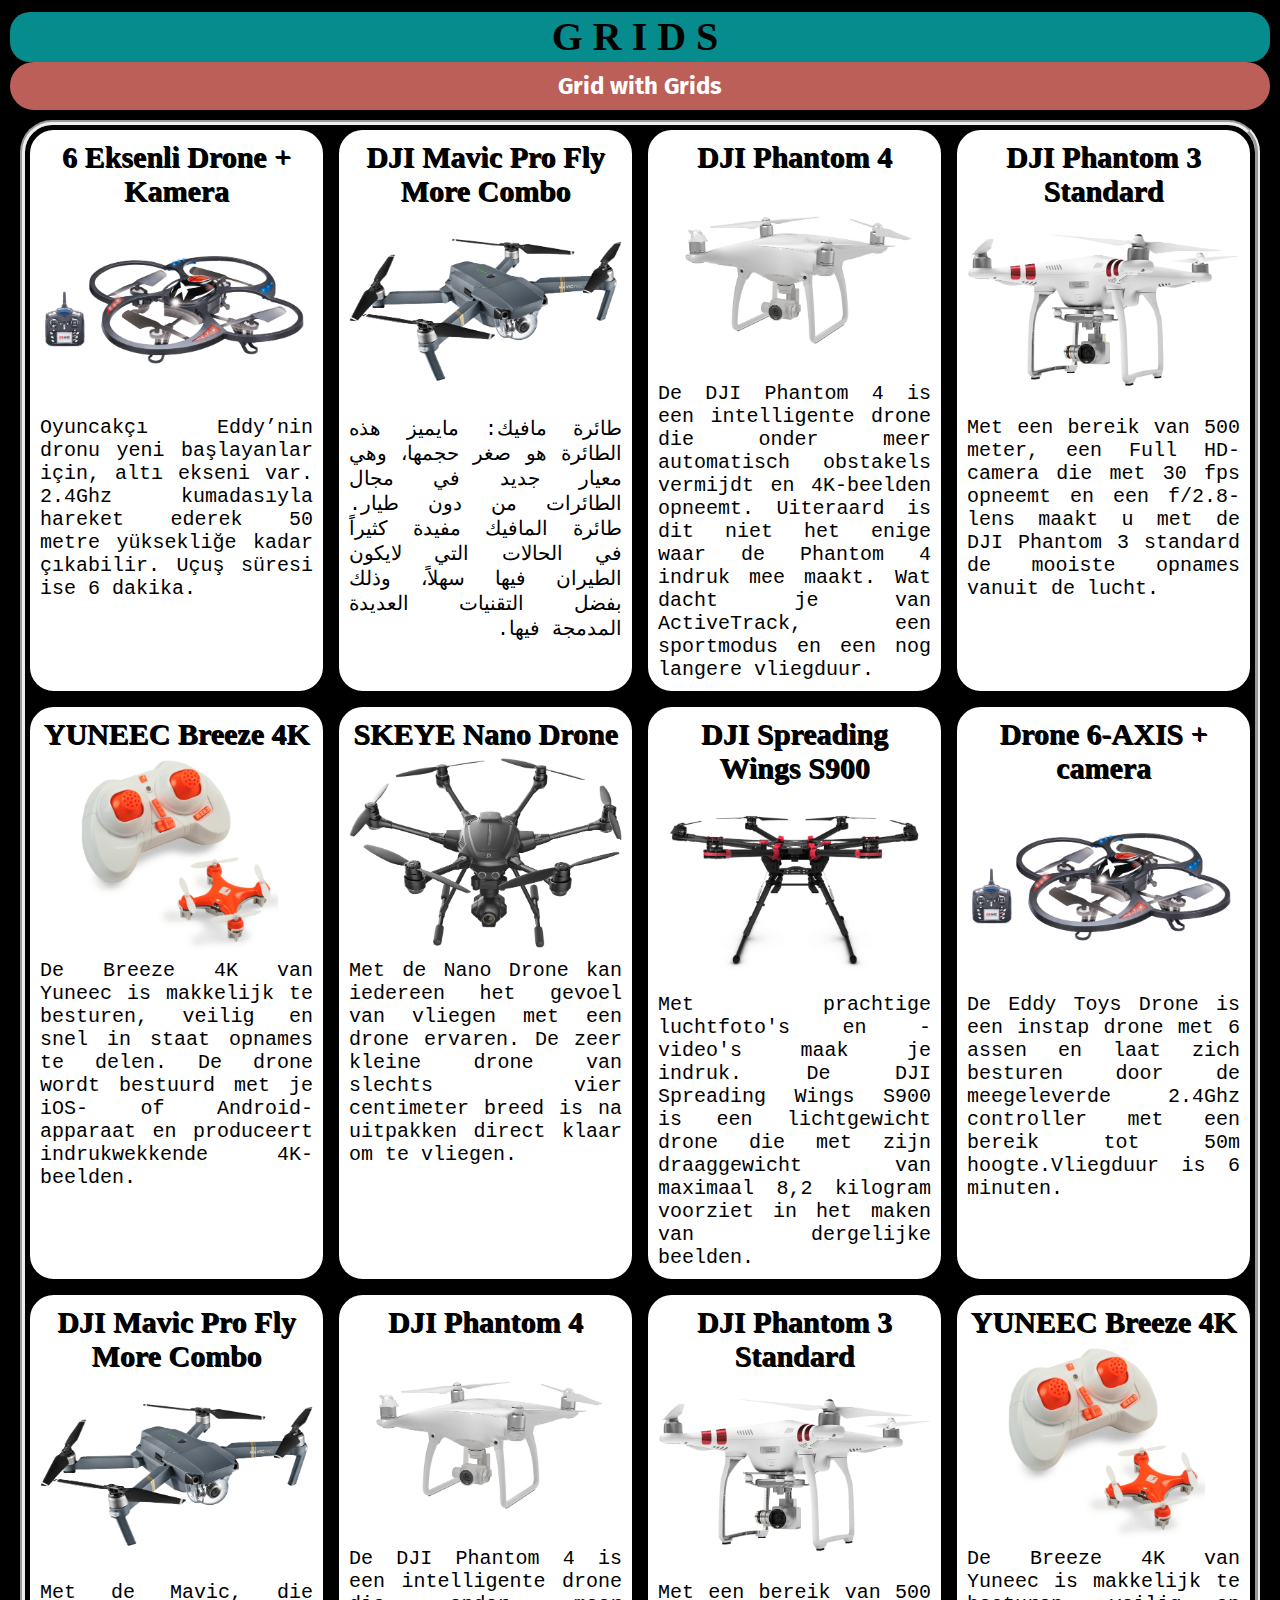
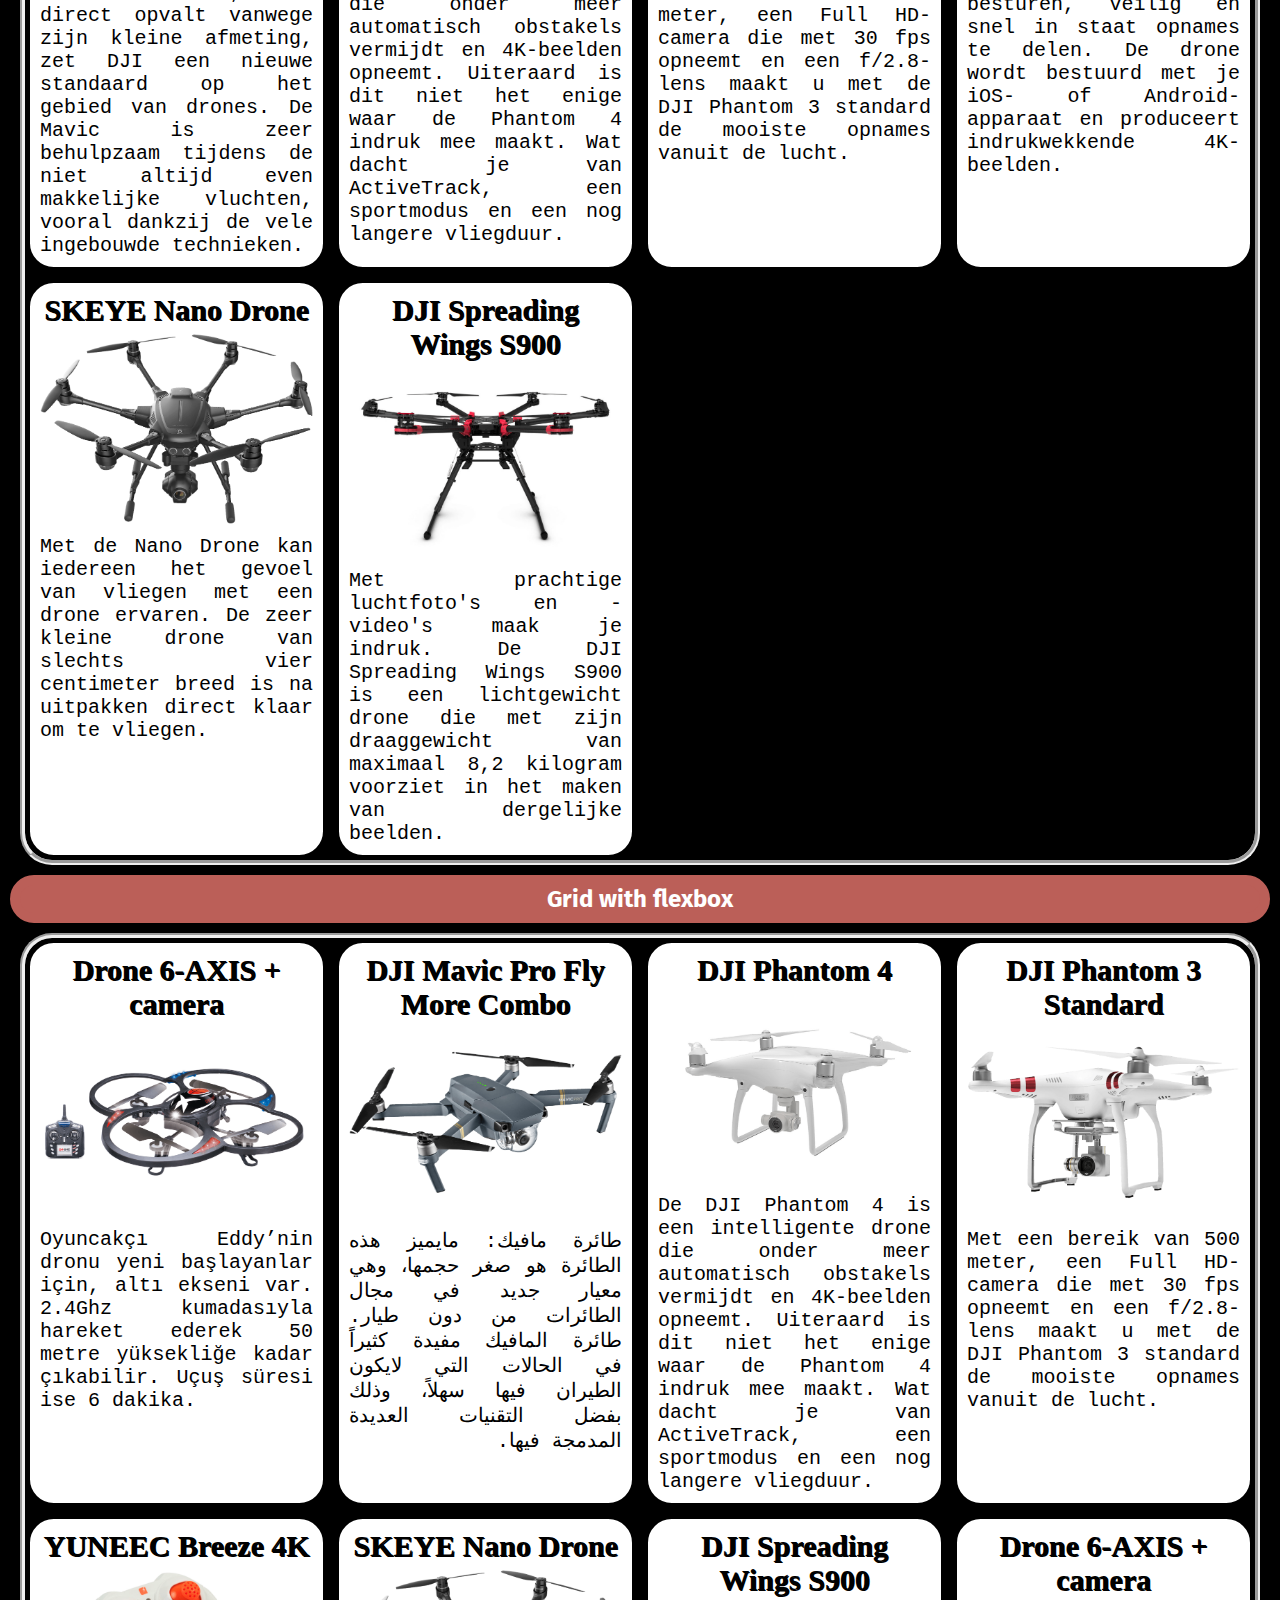
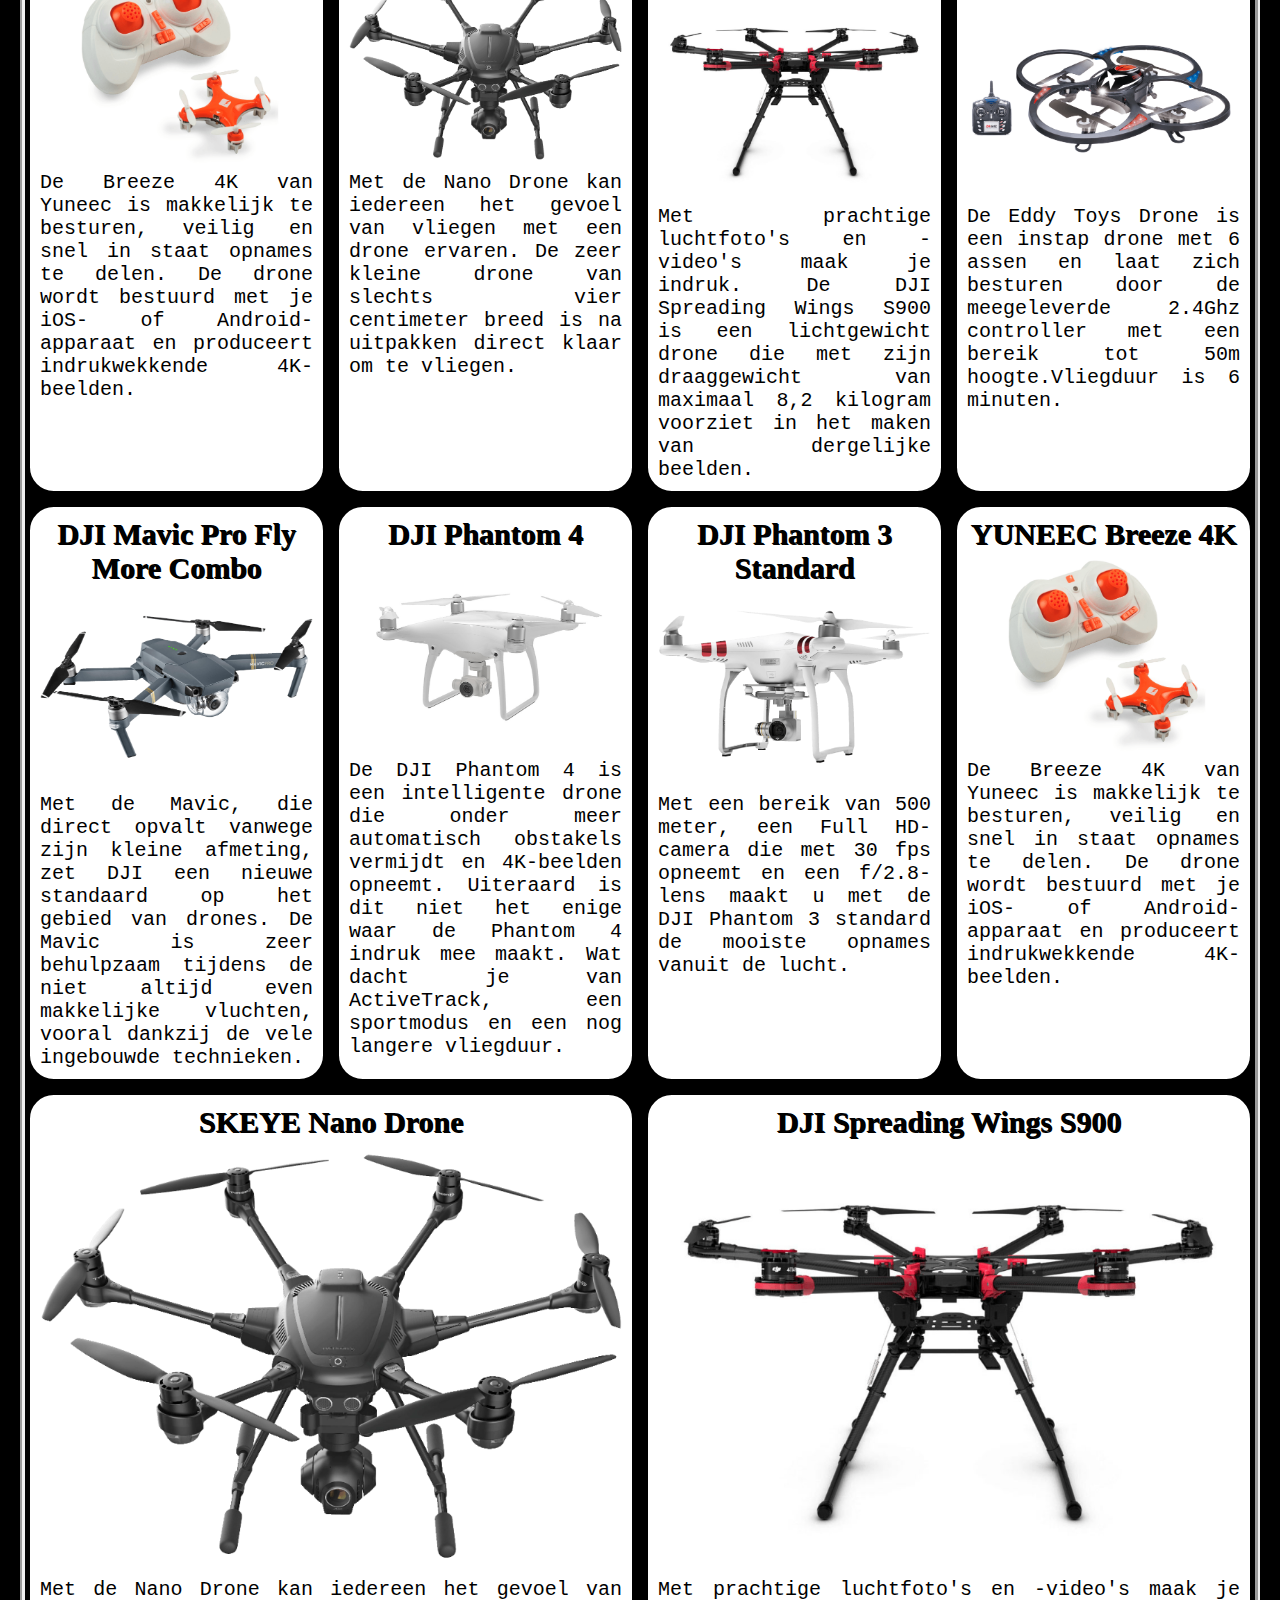
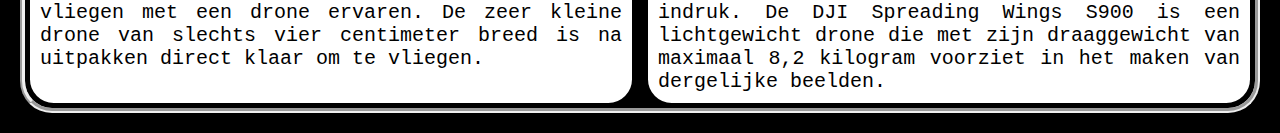
<file: week 2/index.html>
<!DOCTYPE html>
<html>
  <head>
    <meta charset="utf-8" />
    <meta name="viewport" content="width=device-width, initial-scale=1.0" />
    <title>Grids</title>
    <link rel="stylesheet" href="style.css"/>
  </head>
  <body>
    <header>
      <h1>Grids</h1>
    </header>
    <main>
      <section>
        <h2>Grid with Grids</h2>
        <ul id="grid-floats">
          <li class="grid-item">
            <h3>6 Eksenli Drone + Kamera</h3>
            <img src="images/drone1.png" />
            <p>
              Oyuncakçı Eddy’nin dronu yeni başlayanlar için, altı ekseni var.
              2.4Ghz kumadasıyla hareket ederek 50 metre yüksekliğe kadar
              çıkabilir. Uçuş süresi ise 6 dakika.
            </p>
          </li>
          <li class="grid-item">
            <h3>DJI Mavic Pro Fly More Combo</h3>
            <img src="images/drone2.png" />
            <p dir="rtl">
              طائرة مافيك: مايميز هذه الطائرة هو صغر حجمها، وهي معيار جديد في
              مجال الطائرات من دون طيار. طائرة المافيك مفيدة كثيراً في الحالات
              التي لايكون الطيران فيها سهلاً، وذلك بفضل التقنيات العديدة المدمجة
              فيها.
            </p>
          </li>
          <li class="grid-item">
            <h3>DJI Phantom 4</h3>
            <img src="images/drone3.png" />
            <p>
              De DJI Phantom 4 is een intelligente drone die onder meer
              automatisch obstakels vermijdt en 4K-beelden opneemt. Uiteraard is
              dit niet het enige waar de Phantom 4 indruk mee maakt. Wat dacht
              je van ActiveTrack, een sportmodus en een nog langere vliegduur.
            </p>
          </li>
          <li class="grid-item">
            <h3>DJI Phantom 3 Standard</h3>
            <img src="images/drone4.png" />
            <p>
              Met een bereik van 500 meter, een Full HD-camera die met 30 fps
              opneemt en een f/2.8-lens maakt u met de DJI Phantom 3 standard de
              mooiste opnames vanuit de lucht.
            </p>
          </li>
          <li class="grid-item">
            <h3>YUNEEC Breeze 4K</h3>
            <img src="images/drone5.png" />
            <p>
              De Breeze 4K van Yuneec is makkelijk te besturen, veilig en snel
              in staat opnames te delen. De drone wordt bestuurd met je iOS- of
              Android-apparaat en produceert indrukwekkende 4K-beelden.
            </p>
          </li>
          <li class="grid-item">
            <h3>SKEYE Nano Drone</h3>
            <img src="images/drone6.png" />
            <p>
              Met de Nano Drone kan iedereen het gevoel van vliegen met een
              drone ervaren. De zeer kleine drone van slechts vier centimeter
              breed is na uitpakken direct klaar om te vliegen.
            </p>
          </li>
          <li class="grid-item">
            <h3>DJI Spreading Wings S900</h3>
            <img src="images/drone7.png" />
            <p>
              Met prachtige luchtfoto's en -video's maak je indruk. De DJI
              Spreading Wings S900 is een lichtgewicht drone die met zijn
              draaggewicht van maximaal 8,2 kilogram voorziet in het maken van
              dergelijke beelden.
            </p>
          </li>
          <li class="grid-item">
            <h3>Drone 6-AXIS + camera</h3>
            <img src="images/drone1.png" />
            <p>
              De Eddy Toys Drone is een instap drone met 6 assen en laat zich
              besturen door de meegeleverde 2.4Ghz controller met een bereik tot
              50m hoogte.Vliegduur is 6 minuten.
            </p>
          </li>
          <li class="grid-item">
            <h3>DJI Mavic Pro Fly More Combo</h3>
            <img src="images/drone2.png" />
            <p>
              Met de Mavic, die direct opvalt vanwege zijn kleine afmeting, zet
              DJI een nieuwe standaard op het gebied van drones. De Mavic is
              zeer behulpzaam tijdens de niet altijd even makkelijke vluchten,
              vooral dankzij de vele ingebouwde technieken.
            </p>
          </li>
          <li class="grid-item">
            <h3>DJI Phantom 4</h3>
            <img src="images/drone3.png" />
            <p>
              De DJI Phantom 4 is een intelligente drone die onder meer
              automatisch obstakels vermijdt en 4K-beelden opneemt. Uiteraard is
              dit niet het enige waar de Phantom 4 indruk mee maakt. Wat dacht
              je van ActiveTrack, een sportmodus en een nog langere vliegduur.
            </p>
          </li>
          <li class="grid-item">
            <h3>DJI Phantom 3 Standard</h3>
            <img src="images/drone4.png" />
            <p>
              Met een bereik van 500 meter, een Full HD-camera die met 30 fps
              opneemt en een f/2.8-lens maakt u met de DJI Phantom 3 standard de
              mooiste opnames vanuit de lucht.
            </p>
          </li>
          <li class="grid-item">
            <h3>YUNEEC Breeze 4K</h3>
            <img src="images/drone5.png" />
            <p>
              De Breeze 4K van Yuneec is makkelijk te besturen, veilig en snel
              in staat opnames te delen. De drone wordt bestuurd met je iOS- of
              Android-apparaat en produceert indrukwekkende 4K-beelden.
            </p>
          </li>
          <li class="grid-item">
            <h3>SKEYE Nano Drone</h3>
            <img src="images/drone6.png" />
            <p>
              Met de Nano Drone kan iedereen het gevoel van vliegen met een
              drone ervaren. De zeer kleine drone van slechts vier centimeter
              breed is na uitpakken direct klaar om te vliegen.
            </p>
          </li>
          <li class="grid-item">
            <h3>DJI Spreading Wings S900</h3>
            <img src="images/drone7.png" />
            <p>
              Met prachtige luchtfoto's en -video's maak je indruk. De DJI
              Spreading Wings S900 is een lichtgewicht drone die met zijn
              draaggewicht van maximaal 8,2 kilogram voorziet in het maken van
              dergelijke beelden.
            </p>
          </li>
        </ul>
      </section>
      <section>
        <h2>Grid with flexbox</h2>
        <ul id="grid-flex">
          <li class="grid-item">
            <h3>Drone 6-AXIS + camera</h3>
            <img src="images/drone1.png" />
            <p>
              Oyuncakçı Eddy’nin dronu yeni başlayanlar için, altı ekseni var.
              2.4Ghz kumadasıyla hareket ederek 50 metre yüksekliğe kadar
              çıkabilir. Uçuş süresi ise 6 dakika.
            </p>
          </li>
          <li class="grid-item">
            <h3>DJI Mavic Pro Fly More Combo</h3>
            <img src="images/drone2.png" />
            <p dir="rtl">
              طائرة مافيك: مايميز هذه الطائرة هو صغر حجمها، وهي معيار جديد في
              مجال الطائرات من دون طيار. طائرة المافيك مفيدة كثيراً في الحالات
              التي لايكون الطيران فيها سهلاً، وذلك بفضل التقنيات العديدة المدمجة
              فيها.
            </p>
          </li>
          <li class="grid-item">
            <h3>DJI Phantom 4</h3>
            <img src="images/drone3.png" />
            <p>
              De DJI Phantom 4 is een intelligente drone die onder meer
              automatisch obstakels vermijdt en 4K-beelden opneemt. Uiteraard is
              dit niet het enige waar de Phantom 4 indruk mee maakt. Wat dacht
              je van ActiveTrack, een sportmodus en een nog langere vliegduur.
            </p>
          </li>
          <li class="grid-item">
            <h3>DJI Phantom 3 Standard</h3>
            <img src="images/drone4.png" />
            <p>
              Met een bereik van 500 meter, een Full HD-camera die met 30 fps
              opneemt en een f/2.8-lens maakt u met de DJI Phantom 3 standard de
              mooiste opnames vanuit de lucht.
            </p>
          </li>
          <li class="grid-item">
            <h3>YUNEEC Breeze 4K</h3>
            <img src="images/drone5.png" />
            <p>
              De Breeze 4K van Yuneec is makkelijk te besturen, veilig en snel
              in staat opnames te delen. De drone wordt bestuurd met je iOS- of
              Android-apparaat en produceert indrukwekkende 4K-beelden.
            </p>
          </li>
          <li class="grid-item">
            <h3>SKEYE Nano Drone</h3>
            <img src="images/drone6.png" />
            <p>
              Met de Nano Drone kan iedereen het gevoel van vliegen met een
              drone ervaren. De zeer kleine drone van slechts vier centimeter
              breed is na uitpakken direct klaar om te vliegen.
            </p>
          </li>
          <li class="grid-item">
            <h3>DJI Spreading Wings S900</h3>
            <img src="images/drone7.png" />
            <p>
              Met prachtige luchtfoto's en -video's maak je indruk. De DJI
              Spreading Wings S900 is een lichtgewicht drone die met zijn
              draaggewicht van maximaal 8,2 kilogram voorziet in het maken van
              dergelijke beelden.
            </p>
          </li>
          <li class="grid-item">
            <h3>Drone 6-AXIS + camera</h3>
            <img src="images/drone1.png" />
            <p>
              De Eddy Toys Drone is een instap drone met 6 assen en laat zich
              besturen door de meegeleverde 2.4Ghz controller met een bereik tot
              50m hoogte.Vliegduur is 6 minuten.
            </p>
          </li>
          <li class="grid-item">
            <h3>DJI Mavic Pro Fly More Combo</h3>
            <img src="images/drone2.png" />
            <p>
              Met de Mavic, die direct opvalt vanwege zijn kleine afmeting, zet
              DJI een nieuwe standaard op het gebied van drones. De Mavic is
              zeer behulpzaam tijdens de niet altijd even makkelijke vluchten,
              vooral dankzij de vele ingebouwde technieken.
            </p>
          </li>
          <li class="grid-item">
            <h3>DJI Phantom 4</h3>
            <img src="images/drone3.png" />
            <p>
              De DJI Phantom 4 is een intelligente drone die onder meer
              automatisch obstakels vermijdt en 4K-beelden opneemt. Uiteraard is
              dit niet het enige waar de Phantom 4 indruk mee maakt. Wat dacht
              je van ActiveTrack, een sportmodus en een nog langere vliegduur.
            </p>
          </li>
          <li class="grid-item">
            <h3>DJI Phantom 3 Standard</h3>
            <img src="images/drone4.png" />
            <p>
              Met een bereik van 500 meter, een Full HD-camera die met 30 fps
              opneemt en een f/2.8-lens maakt u met de DJI Phantom 3 standard de
              mooiste opnames vanuit de lucht.
            </p>
          </li>
          <li class="grid-item">
            <h3>YUNEEC Breeze 4K</h3>
            <img src="images/drone5.png" />
            <p>
              De Breeze 4K van Yuneec is makkelijk te besturen, veilig en snel
              in staat opnames te delen. De drone wordt bestuurd met je iOS- of
              Android-apparaat en produceert indrukwekkende 4K-beelden.
            </p>
          </li>
          <li class="grid-item">
            <h3>SKEYE Nano Drone</h3>
            <img src="images/drone6.png" />
            <p>
              Met de Nano Drone kan iedereen het gevoel van vliegen met een
              drone ervaren. De zeer kleine drone van slechts vier centimeter
              breed is na uitpakken direct klaar om te vliegen.
            </p>
          </li>
          <li class="grid-item">
            <h3>DJI Spreading Wings S900</h3>
            <img src="images/drone7.png" />
            <p>
              Met prachtige luchtfoto's en -video's maak je indruk. De DJI
              Spreading Wings S900 is een lichtgewicht drone die met zijn
              draaggewicht van maximaal 8,2 kilogram voorziet in het maken van
              dergelijke beelden.
            </p>
          </li>
        </ul>
      </section>
    </main>
  </body>
</html>
</file>
<file: week 2/style.css>
@import url('https://fonts.googleapis.com/css2?family=Fira+Sans&family=Nunito:ital,wght@1,200&family=Poppins&family=Source+Code+Pro:wght@300&display=swap');
*{
    padding: 0;
    margin: 0;
    box-sizing: border-box;
}
body{
    padding: 10px;
    font-family: 'Fira Sans', sans-serif;
    background-color: black;
    position: relative;
}
h1{
    padding: 10px;
    margin-top: 2px;
    border-style: 15px solid black;
    border-radius: 20px;
    background-color: rgb(6, 140, 140);
    font-size: 40px;
    color: black;
    text-transform: uppercase;
    text-align: center;
    line-height: 30px;
    font-family: Georgia, 'Times New Roman', Times, serif;
    letter-spacing: 10px;

}
h2{
    text-align: center;
    color: white; 
    background-color: #bb5f58;
    /*border: border-width border-style border-color*/
    border: 10px solid #bb5f58;
    border-radius: 40pt;
    
}
h3{
    text-align: center;
    font-size: 30px;
    font-family: fantasy;
    font-weight: 900;
    text-shadow: 1px 1px;

}
img{
    width: 100%;
    align-self: auto;
   
}
li{
    list-style: none;
    
}
ul{
    border: 5px solid;
    border-style: groove;
    border-radius: 2em;
    padding: 2px;
    
}
p {
    font-size: 20px;
    text-align: justify;
    font-family: 'Courier New', Courier, monospace;

}
section {
    text-align: center;

}
.grid-item {
    border: 3px solid;
    border-radius: 20pt;
    padding: 10px;
    background-color: white;
    animation-name: element;
    animation-duration: 7s;
}
.grid-item:hover {
    background-color: rgb(175, 188, 226); 
} 
@keyframes element {
    from{background-color: white;}
    to{background-color: lightgreen;}
}

/* grid with grids */
#grid-floats {
    display: grid;
    grid-template-columns: repeat(4, 1fr);
    gap:10px;
    margin: 10px;
    
}
/* grid with flexbox */
#grid-flex {
    display: flex;
    flex-wrap: wrap;
    justify-content: center;
    gap: 10px;
    margin: 10px;
  }
  #grid-flex .grid-item{
      flex: 20%;
  }
  @media (max-width: 867px) {
    #grid-flex .grid-item {
      flex: 50%;
    }
}
    @media (max-width: 480px) {
        #grid-flex .grid-item {
          flex: 30%;
        }
    }
</file>
